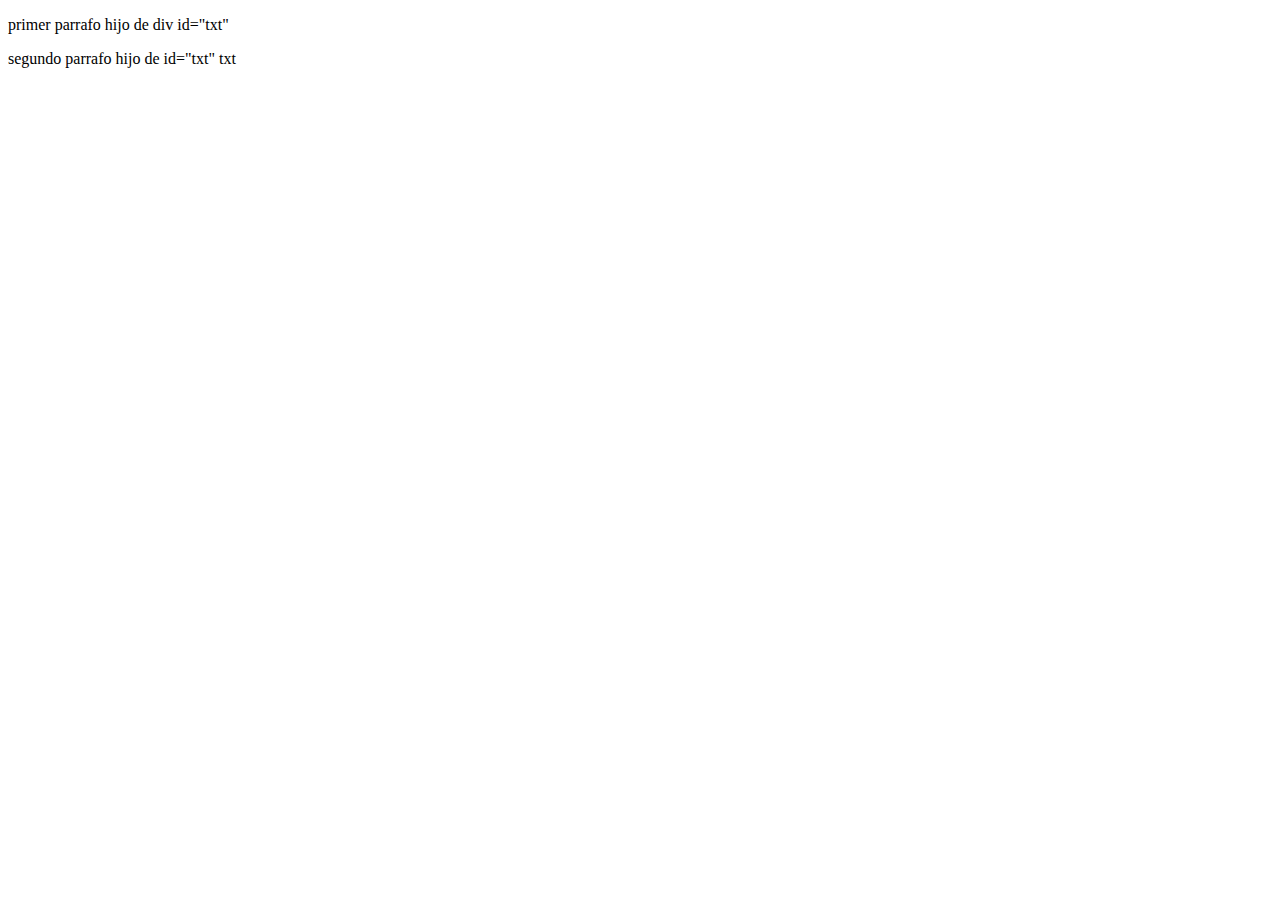
<file: src/borrar.html>
<!doctype html>
<html>

<head>
    <meta charset="utf-8">
    <title>Documento sin título</title>
</head>

<body>
    <div id="txt">
        <p>primer parrafo hijo de div id="txt"</p>
        <p>segundo parrafo hijo de id="txt" txt</p>
    </div>
    <script src="/src/funciones.js"></script>
</body>

</html>
</file>
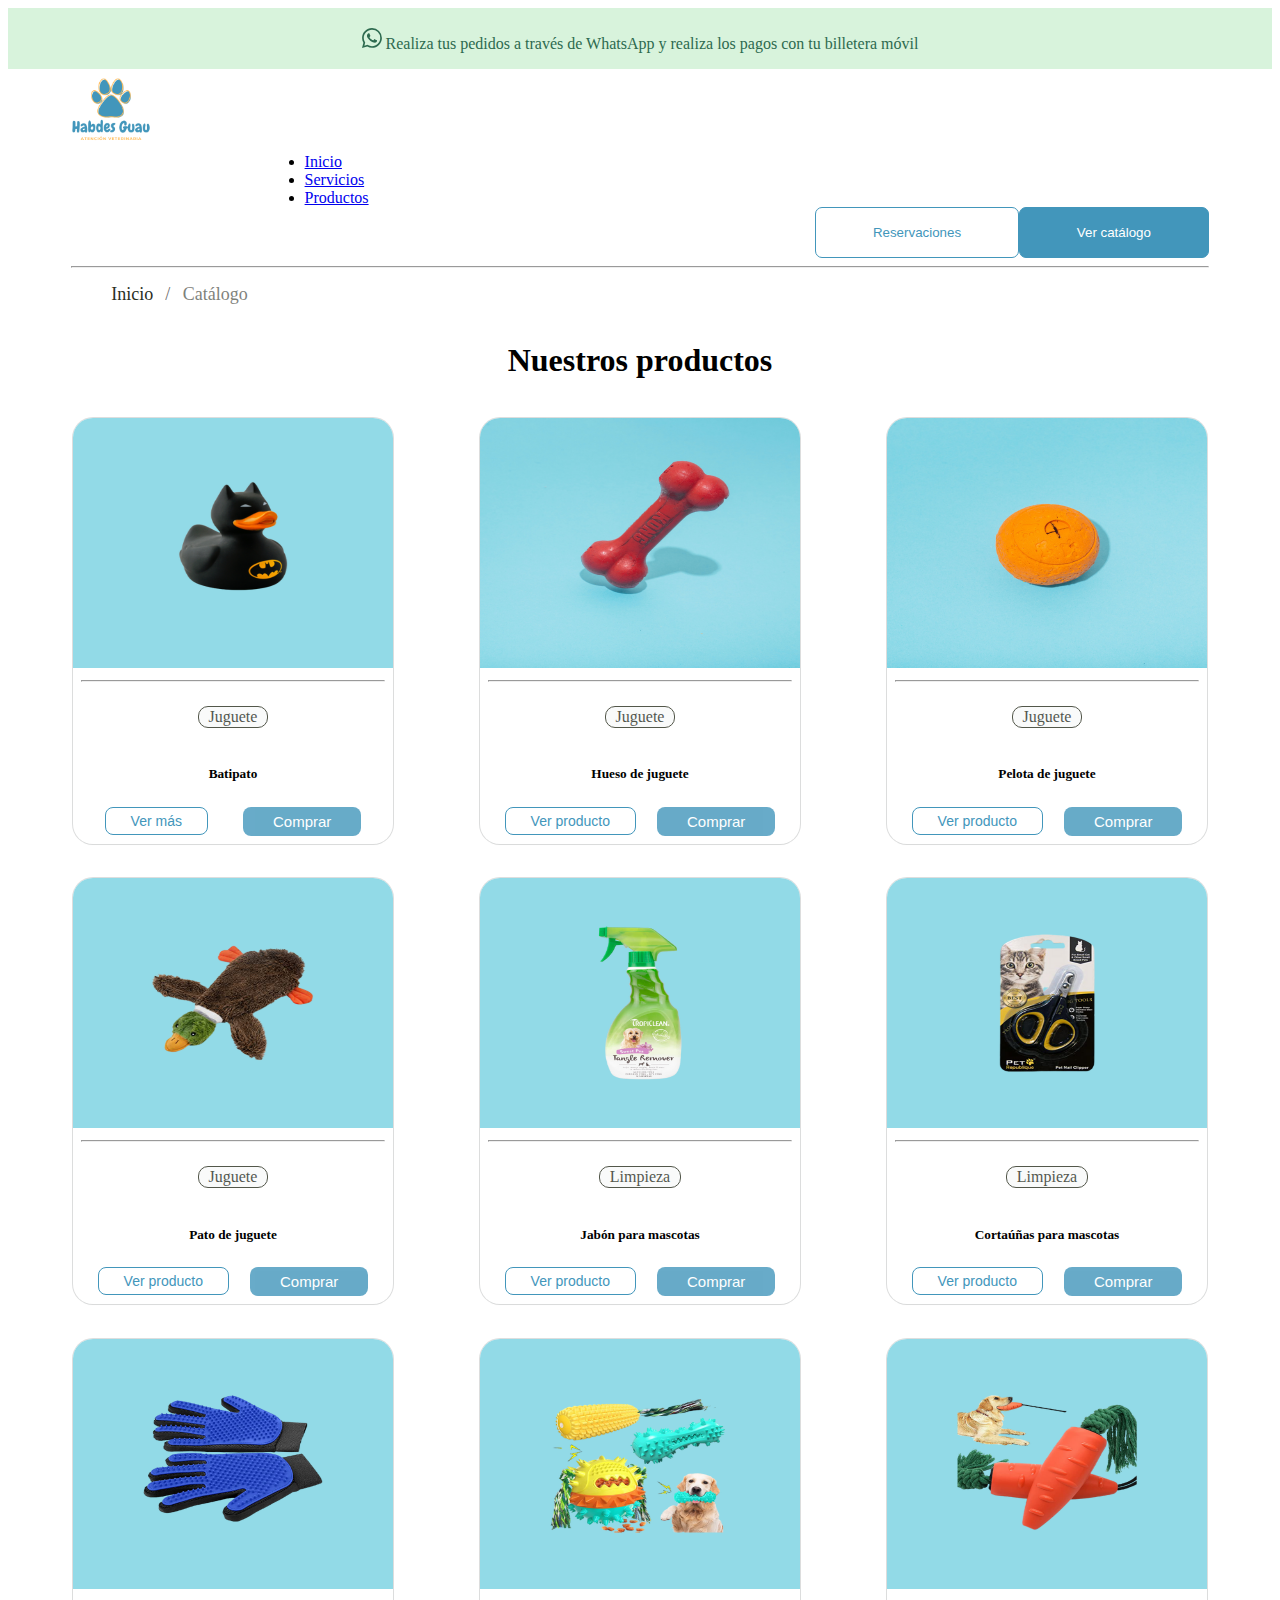
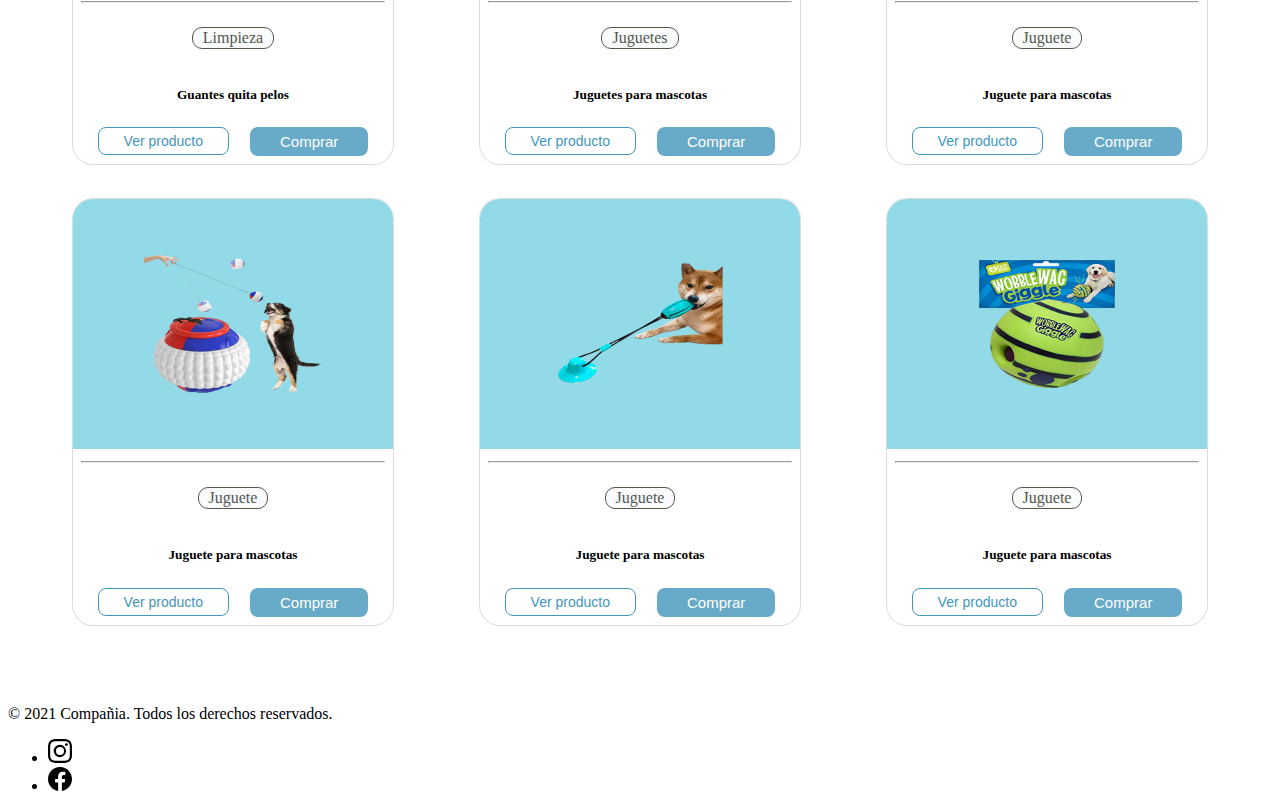
<file: src/catalogo_digital.html>
<!DOCTYPE html>
<html lang="en">

<head>
    <meta charset="UTF-8">
    <meta http-equiv="X-UA-Compatible" content="IE=edge">
    <meta name="viewport" content="width=device-width, initial-scale=1.0">
    <title>Veterinaria - Mark 02</title>
    <link rel="icon" type="image/png" href="/img/habdes_digital_favicon_mark_02.png" sizes="196x196" />
    <link href="/src/style.css" rel="stylesheet">
    <link href="https://cdn.jsdelivr.net/npm/bootstrap@5.1.0/dist/css/bootstrap.min.css" rel="stylesheet"
        integrity="sha384-KyZXEAg3QhqLMpG8r+8fhAXLRk2vvoC2f3B09zVXn8CA5QIVfZOJ3BCsw2P0p/We" crossorigin="anonymous">
</head>

<body>
    <section class="topbar_section">
        <div class="sticky-top topbar_container">
            <div>
                <svg xmlns="http://www.w3.org/2000/svg" width="20" height="20" fill="#2d6a4f" class="bi bi-whatsapp" viewBox="0 0 16 16">
                    <path d="M13.601 2.326A7.854 7.854 0 0 0 7.994 0C3.627 0 .068 3.558.064 7.926c0 1.399.366 2.76 1.057 3.965L0 16l4.204-1.102a7.933 7.933 0 0 0 3.79.965h.004c4.368 0 7.926-3.558 7.93-7.93A7.898 7.898 0 0 0 13.6 2.326zM7.994 14.521a6.573 6.573 0 0 1-3.356-.92l-.24-.144-2.494.654.666-2.433-.156-.251a6.56 6.56 0 0 1-1.007-3.505c0-3.626 2.957-6.584 6.591-6.584a6.56 6.56 0 0 1 4.66 1.931 6.557 6.557 0 0 1 1.928 4.66c-.004 3.639-2.961 6.592-6.592 6.592zm3.615-4.934c-.197-.099-1.17-.578-1.353-.646-.182-.065-.315-.099-.445.099-.133.197-.513.646-.627.775-.114.133-.232.148-.43.05-.197-.1-.836-.308-1.592-.985-.59-.525-.985-1.175-1.103-1.372-.114-.198-.011-.304.088-.403.087-.088.197-.232.296-.346.1-.114.133-.198.198-.33.065-.134.034-.248-.015-.347-.05-.099-.445-1.076-.612-1.47-.16-.389-.323-.335-.445-.34-.114-.007-.247-.007-.38-.007a.729.729 0 0 0-.529.247c-.182.198-.691.677-.691 1.654 0 .977.71 1.916.81 2.049.098.133 1.394 2.132 3.383 2.992.47.205.84.326 1.129.418.475.152.904.129 1.246.08.38-.058 1.171-.48 1.338-.943.164-.464.164-.86.114-.943-.049-.084-.182-.133-.38-.232z"/>
                  </svg>
            </div>
            &nbsp;
            <div>
                <p>
                    Realiza tus pedidos a través de WhatsApp y realiza los pagos con tu billetera móvil</p>
            </div>
        </div>   
    </section>
    <section>
        <div class="container_navbar">
            <header
                class="d-flex flex-wrap align-items-center justify-content-center justify-content-md-between  mb-4-bottom">
                <a href="/"
                    class="mk_01_logo_principal d-flex align-items-center col-md-2 mb-2 mb-md-0 text-dark text-decoration-none">
                    <img src="/img/habdes_digital_logo_mark_04.png">
                </a>

                <ul class="nav col-12 col-md-auto mb-2 justify-content-center mb-md-0 nav_section">
                    <li><a href="/index.html" class="nav-link px-2 link-secondary">Inicio</a></li>
                    <li><a href="/#destacados" class="nav-link px-2 link-dark">Servicios</a></li>
                    <li><a href="/#productos" class="nav-link px-2 link-dark">Productos</a></li>
                </ul>

                <div class="col-md-4 text-end btn_contacto_section">
                    <button type="button" class="btn_principal_alterno me-2"><a
                        href="/src/reserva_digital.html">Reservaciones</a></button>
                <button type="button" class="btn_principal"><a href="/src/catalogo_digital.html">Ver
                        catálogo</a></button>
                </div>
            </header>
            <hr>
        </div>
    </section>
    <section class="breadcrumb_container">
        <div class="breadcrumb_section ">
            <ul class="breadcrumb">
                <li><a href="#">Inicio</a></li>
                <li class="breadcrumb_active">Catálogo</li>
            </ul>
        </div>
    </section>
    <section>
        <div class="productos_section">
            <div class="productos_section_titulo">
                <h1>Nuestros productos</h1>
            </div>
            <div class="productos_section_cards_container">
                <div class="productos_section_card">
                    <div class="productos_section_card_head">
                        <img class="productos_section_card_head_img"
                            src="/img/habdes_digital_nuestros_productos_01.png">
                    </div>
                    <div class="productos_section_card_content">
                        <hr>
                        <div class="productos_section_card_content_categoria">
                            <p>Juguete</p>
                        </div>
                        <div class="productos_section_card_content_description">
                            <h5>Batipato</h5>
                        </div>
                        <div class="productos_section_card_content_buttons">
                            <div class="productos_section_card_content_buttons_details">
                                <button class="btn_secundario_verProducto_alterno"><a
                                        href="/src/catalogo_digital/producto_detalle.html"
                                        target="_blank" rel="noopener">Ver más</a></button>
                            </div>
                            <div class="productos_section_card_content_buttons_buy">
                                <button class="btn_secundario_verProducto"><a href="/" target="_blank"
                                        rel="noopener">Comprar</a></button>
                            </div>
                        </div>
                    </div>
                </div>
                <div class="productos_section_card">
                    <div class="productos_section_card_head">
                        <img class="productos_section_card_head_img"
                            src="/img/habdes_digital_nuestros_productos_02.png">
                    </div>
                    <div class="productos_section_card_content">
                        <hr>
                        <div class="productos_section_card_content_categoria">
                            <p>Juguete</p>
                        </div>
                        <div class="productos_section_card_content_description">
                            <h5>Hueso de juguete</h5>
                        </div>
                        <div class="productos_section_card_content_buttons">
                            <div class="productos_section_card_content_buttons_details">
                                <button class="btn_secundario_verProducto_alterno"><a
                                        href="/src/catalogo_digital/producto_detalle.html"
                                        target="_blank" rel="noopener">Ver producto</a></button>
                            </div>
                            <div class="productos_section_card_content_buttons_buy">
                                <button class="btn_secundario_verProducto"><a href="/" target="_blank"
                                        rel="noopener">Comprar</a></button>
                            </div>
                        </div>
                    </div>
                </div>
                <div class="productos_section_card">
                    <div class="productos_section_card_head">
                        <img class="productos_section_card_head_img"
                            src="/img/habdes_digital_nuestros_productos_03.png">
                    </div>
                    <div class="productos_section_card_content">
                        <hr>
                        <div class="productos_section_card_content_categoria">
                            <p>Juguete</p>
                        </div>
                        <div class="productos_section_card_content_description">
                            <h5>Pelota de juguete</h5>
                        </div>
                        <div class="productos_section_card_content_buttons">
                            <div class="productos_section_card_content_buttons_details">
                                <button class="btn_secundario_verProducto_alterno"><a
                                        href="/src/catalogo_digital/producto_detalle.html"
                                        target="_blank" rel="noopener">Ver producto</a></button>
                            </div>
                            <div class="productos_section_card_content_buttons_buy">
                                <button class="btn_secundario_verProducto"><a href="/" target="_blank"
                                        rel="noopener">Comprar</a></button>
                            </div>
                        </div>
                    </div>
                </div>
                <div class="productos_section_card">
                    <div class="productos_section_card_head">
                        <img class="productos_section_card_head_img"
                            src="/img/habdes_digital_nuestros_productos_04.png">
                    </div>
                    <div class="productos_section_card_content">
                        <hr>
                        <div class="productos_section_card_content_categoria">
                            <p>Juguete</p>
                        </div>
                        <div class="productos_section_card_content_description">
                            <h5>Pato de juguete</h5>
                        </div>
                        <div class="productos_section_card_content_buttons">
                            <div class="productos_section_card_content_buttons_details">
                                <button class="btn_secundario_verProducto_alterno"><a
                                        href="/src/catalogo_digital/producto_detalle.html"
                                        target="_blank" rel="noopener">Ver producto</a></button>
                            </div>
                            <div class="productos_section_card_content_buttons_buy">
                                <button class="btn_secundario_verProducto"><a href="/" target="_blank"
                                        rel="noopener">Comprar</a></button>
                            </div>
                        </div>
                    </div>
                </div>
                <div class="productos_section_card">
                    <div class="productos_section_card_head">
                        <img class="productos_section_card_head_img"
                            src="/img/habdes_digital_nuestros_productos_05.png">
                    </div>
                    <div class="productos_section_card_content">
                        <hr>
                        <div class="productos_section_card_content_categoria">
                            <p>Limpieza</p>
                        </div>
                        <div class="productos_section_card_content_description">
                            <h5>Jabón para mascotas</h5>
                        </div>
                        <div class="productos_section_card_content_buttons">
                            <div class="productos_section_card_content_buttons_details">
                                <button class="btn_secundario_verProducto_alterno"><a
                                        href="/src/catalogo_digital/producto_detalle.html"
                                        target="_blank" rel="noopener">Ver producto</a></button>
                            </div>
                            <div class="productos_section_card_content_buttons_buy">
                                <button class="btn_secundario_verProducto"><a href="/" target="_blank"
                                        rel="noopener">Comprar</a></button>
                            </div>
                        </div>
                    </div>
                </div>
                <div class="productos_section_card">
                    <div class="productos_section_card_head">
                        <img class="productos_section_card_head_img"
                            src="/img/habdes_digital_nuestros_productos_06.png">
                    </div>
                    <div class="productos_section_card_content">
                        <hr>
                        <div class="productos_section_card_content_categoria">
                            <p>Limpieza</p>
                        </div>
                        <div class="productos_section_card_content_description">
                            <h5>Cortaúñas para mascotas</h5>
                        </div>
                        <div class="productos_section_card_content_buttons">
                            <div class="productos_section_card_content_buttons_details">
                                <button class="btn_secundario_verProducto_alterno"><a
                                        href="/src/catalogo_digital/producto_detalle_02.html"
                                        target="_blank" rel="noopener">Ver producto</a></button>
                            </div>
                            <div class="productos_section_card_content_buttons_buy">
                                <button class="btn_secundario_verProducto"><a href="/" target="_blank"
                                        rel="noopener">Comprar</a></button>
                            </div>
                        </div>
                    </div>
                </div>
                <div class="productos_section_card">
                    <div class="productos_section_card_head">
                        <img class="productos_section_card_head_img"
                            src="/img/habdes_digital_nuestros_productos_07.png">
                    </div>
                    <div class="productos_section_card_content">
                        <hr>
                        <div class="productos_section_card_content_categoria">
                            <p>Limpieza</p>
                        </div>
                        <div class="productos_section_card_content_description">
                            <h5>Guantes quita pelos</h5>
                        </div>
                        <div class="productos_section_card_content_buttons">
                            <div class="productos_section_card_content_buttons_details">
                                <button class="btn_secundario_verProducto_alterno"><a
                                        href="/src/catalogo_digital/producto_detalle.html"
                                        target="_blank" rel="noopener">Ver producto</a></button>
                            </div>
                            <div class="productos_section_card_content_buttons_buy">
                                <button class="btn_secundario_verProducto"><a href="/" target="_blank"
                                        rel="noopener">Comprar</a></button>
                            </div>
                        </div>
                    </div>
                </div>
                <div class="productos_section_card">
                    <div class="productos_section_card_head">
                        <img class="productos_section_card_head_img"
                            src="/img/habdes_digital_nuestros_productos_08.png">
                    </div>
                    <div class="productos_section_card_content">
                        <hr>
                        <div class="productos_section_card_content_categoria">
                            <p>Juguetes</p>
                        </div>
                        <div class="productos_section_card_content_description">
                            <h5>Juguetes para mascotas</h5>
                        </div>
                        <div class="productos_section_card_content_buttons">
                            <div class="productos_section_card_content_buttons_details">
                                <button class="btn_secundario_verProducto_alterno"><a
                                        href="/src/catalogo_digital/producto_detalle.html"
                                        target="_blank" rel="noopener">Ver producto</a></button>
                            </div>
                            <div class="productos_section_card_content_buttons_buy">
                                <button class="btn_secundario_verProducto"><a href="/" target="_blank"
                                        rel="noopener">Comprar</a></button>
                            </div>
                        </div>
                    </div>
                </div>
                <div class="productos_section_card">
                    <div class="productos_section_card_head">
                        <img class="productos_section_card_head_img"
                            src="/img/habdes_digital_nuestros_productos_09.png">
                    </div>
                    <div class="productos_section_card_content">
                        <hr>
                        <div class="productos_section_card_content_categoria">
                            <p>Juguete</p>
                        </div>
                        <div class="productos_section_card_content_description">
                            <h5>Juguete para mascotas</h5>
                        </div>
                        <div class="productos_section_card_content_buttons">
                            <div class="productos_section_card_content_buttons_details">
                                <button class="btn_secundario_verProducto_alterno"><a
                                        href="/src/catalogo_digital/producto_detalle.html"
                                        target="_blank" rel="noopener">Ver producto</a></button>
                            </div>
                            <div class="productos_section_card_content_buttons_buy">
                                <button class="btn_secundario_verProducto"><a href="/" target="_blank"
                                        rel="noopener">Comprar</a></button>
                            </div>
                        </div>
                    </div>
                </div>
                <div class="productos_section_card">
                    <div class="productos_section_card_head">
                        <img class="productos_section_card_head_img"
                            src="/img/habdes_digital_nuestros_productos_10.png">
                    </div>
                    <div class="productos_section_card_content">
                        <hr>
                        <div class="productos_section_card_content_categoria">
                            <p>Juguete</p>
                        </div>
                        <div class="productos_section_card_content_description">
                            <h5>Juguete para mascotas</h5>
                        </div>
                        <div class="productos_section_card_content_buttons">
                            <div class="productos_section_card_content_buttons_details">
                                <button class="btn_secundario_verProducto_alterno"><a
                                        href="/src/catalogo_digital/producto_detalle.html"
                                        target="_blank" rel="noopener">Ver producto</a></button>
                            </div>
                            <div class="productos_section_card_content_buttons_buy">
                                <button class="btn_secundario_verProducto"><a href="/" target="_blank"
                                        rel="noopener">Comprar</a></button>
                            </div>
                        </div>
                    </div>
                </div>
                <div class="productos_section_card">
                    <div class="productos_section_card_head">
                        <img class="productos_section_card_head_img"
                            src="/img/habdes_digital_nuestros_productos_11.png">
                    </div>
                    <div class="productos_section_card_content">
                        <hr>
                        <div class="productos_section_card_content_categoria">
                            <p>Juguete</p>
                        </div>
                        <div class="productos_section_card_content_description">
                            <h5>Juguete para mascotas</h5>
                        </div>
                        <div class="productos_section_card_content_buttons">
                            <div class="productos_section_card_content_buttons_details">
                                <button class="btn_secundario_verProducto_alterno"><a
                                        href="/src/catalogo_digital/producto_detalle.html"
                                        target="_blank" rel="noopener">Ver producto</a></button>
                            </div>
                            <div class="productos_section_card_content_buttons_buy">
                                <button class="btn_secundario_verProducto"><a href="/" target="_blank"
                                        rel="noopener">Comprar</a></button>
                            </div>
                        </div>
                    </div>
                </div>
                <div class="productos_section_card">
                    <div class="productos_section_card_head">
                        <img class="productos_section_card_head_img"
                            src="/img/habdes_digital_nuestros_productos_12.png">
                    </div>
                    <div class="productos_section_card_content">
                        <hr>
                        <div class="productos_section_card_content_categoria">
                            <p>Juguete</p>
                        </div>
                        <div class="productos_section_card_content_description">
                            <h5>Juguete para mascotas</h5>
                        </div>
                        <div class="productos_section_card_content_buttons">
                            <div class="productos_section_card_content_buttons_details">
                                <button class="btn_secundario_verProducto_alterno"><a
                                        href="/src/catalogo_digital/producto_detalle.html"
                                        target="_blank" rel="noopener">Ver producto</a></button>
                            </div>
                            <div class="productos_section_card_content_buttons_buy">
                                <button class="btn_secundario_verProducto"><a href="/" target="_blank"
                                        rel="noopener">Comprar</a></button>
                            </div>
                        </div>
                    </div>
                </div>
            </div>

        </div>

    </section>
    <section class="bg-light footer_section">
        <svg xmlns="http://www.w3.org/2000/svg" style="display: none;">
            <symbol id="facebook" viewBox="0 0 16 16">
                <path
                    d="M16 8.049c0-4.446-3.582-8.05-8-8.05C3.58 0-.002 3.603-.002 8.05c0 4.017 2.926 7.347 6.75 7.951v-5.625h-2.03V8.05H6.75V6.275c0-2.017 1.195-3.131 3.022-3.131.876 0 1.791.157 1.791.157v1.98h-1.009c-.993 0-1.303.621-1.303 1.258v1.51h2.218l-.354 2.326H9.25V16c3.824-.604 6.75-3.934 6.75-7.951z" />
            </symbol>
            <symbol id="instagram" viewBox="0 0 16 16">
                <path
                    d="M8 0C5.829 0 5.556.01 4.703.048 3.85.088 3.269.222 2.76.42a3.917 3.917 0 0 0-1.417.923A3.927 3.927 0 0 0 .42 2.76C.222 3.268.087 3.85.048 4.7.01 5.555 0 5.827 0 8.001c0 2.172.01 2.444.048 3.297.04.852.174 1.433.372 1.942.205.526.478.972.923 1.417.444.445.89.719 1.416.923.51.198 1.09.333 1.942.372C5.555 15.99 5.827 16 8 16s2.444-.01 3.298-.048c.851-.04 1.434-.174 1.943-.372a3.916 3.916 0 0 0 1.416-.923c.445-.445.718-.891.923-1.417.197-.509.332-1.09.372-1.942C15.99 10.445 16 10.173 16 8s-.01-2.445-.048-3.299c-.04-.851-.175-1.433-.372-1.941a3.926 3.926 0 0 0-.923-1.417A3.911 3.911 0 0 0 13.24.42c-.51-.198-1.092-.333-1.943-.372C10.443.01 10.172 0 7.998 0h.003zm-.717 1.442h.718c2.136 0 2.389.007 3.232.046.78.035 1.204.166 1.486.275.373.145.64.319.92.599.28.28.453.546.598.92.11.281.24.705.275 1.485.039.843.047 1.096.047 3.231s-.008 2.389-.047 3.232c-.035.78-.166 1.203-.275 1.485a2.47 2.47 0 0 1-.599.919c-.28.28-.546.453-.92.598-.28.11-.704.24-1.485.276-.843.038-1.096.047-3.232.047s-2.39-.009-3.233-.047c-.78-.036-1.203-.166-1.485-.276a2.478 2.478 0 0 1-.92-.598 2.48 2.48 0 0 1-.6-.92c-.109-.281-.24-.705-.275-1.485-.038-.843-.046-1.096-.046-3.233 0-2.136.008-2.388.046-3.231.036-.78.166-1.204.276-1.486.145-.373.319-.64.599-.92.28-.28.546-.453.92-.598.282-.11.705-.24 1.485-.276.738-.034 1.024-.044 2.515-.045v.002zm4.988 1.328a.96.96 0 1 0 0 1.92.96.96 0 0 0 0-1.92zm-4.27 1.122a4.109 4.109 0 1 0 0 8.217 4.109 4.109 0 0 0 0-8.217zm0 1.441a2.667 2.667 0 1 1 0 5.334 2.667 2.667 0 0 1 0-5.334z" />
            </symbol>
            <symbol id="twitter" viewBox="0 0 16 16">
                <path
                    d="M5.026 15c6.038 0 9.341-5.003 9.341-9.334 0-.14 0-.282-.006-.422A6.685 6.685 0 0 0 16 3.542a6.658 6.658 0 0 1-1.889.518 3.301 3.301 0 0 0 1.447-1.817 6.533 6.533 0 0 1-2.087.793A3.286 3.286 0 0 0 7.875 6.03a9.325 9.325 0 0 1-6.767-3.429 3.289 3.289 0 0 0 1.018 4.382A3.323 3.323 0 0 1 .64 6.575v.045a3.288 3.288 0 0 0 2.632 3.218 3.203 3.203 0 0 1-.865.115 3.23 3.23 0 0 1-.614-.057 3.283 3.283 0 0 0 3.067 2.277A6.588 6.588 0 0 1 .78 13.58a6.32 6.32 0 0 1-.78-.045A9.344 9.344 0 0 0 5.026 15z" />
            </symbol>
        </svg>

        <div class="container">
            <footer class="py-3">
                <div class="d-flex justify-content-between py-4 my-4 border-top">
                    <p>&copy; 2021 Compañia. Todos los derechos reservados.</p>
                    <ul class="list-unstyled d-flex">
                        <li class="ms-3"><a class="link-dark" href="#"><svg class="bi" width="24" height="24">
                                    <use xlink:href="#instagram" />
                                </svg></a></li>
                        <li class="ms-3"><a class="link-dark" href="#"><svg class="bi" width="24" height="24">
                                    <use xlink:href="#facebook" />
                                </svg></a></li>
                    </ul>
                </div>
            </footer>
        </div>

    </section>
</body>

</html>
</file>
<file: src/style.css>
:root {
    --color-principal: #057AF0;
    --color-alterno: #FFFFFF;
    --color-secundario01: #0365F4;
    --color-secundario02: #4B9CF9;
    --color-secundario03: #CBE5F6;
    --color-secundario04: #EEF6FC;
    --color-secundario05: #F7FBFF;
    --color-secundario06: #292E1E;
    --color-success: #3CA80B;
    --color-warning: #FFE81C;
    --color-danger: #E23146;
    --color-propuesta01: #4296BB;
    --color-propuesta02: #9AC25F;
    --color-propuesta03: #A7C089;
    --color-propuesta04: #C2DABA;
}

/*-------------------------COMPONENTES-------------------------*/

.container_navbar {
    margin: 0 auto;
    max-width: 1400px;
}

.nav_section {
    margin: 0 0 0 17%;
}

.btn_principal {
    background: var(--color-propuesta01);
    color: var(--color-alterno);
    border-radius: 7px;
    padding: 1.5% 5%;
    border: 1px solid var(--color-propuesta01);
}

.btn_principal>a {
    text-decoration: none;
    color: var(--color-alterno);
}

.btn_principal>a:hover {
    color: var(--color-alterno);
}

.btn_principal_alterno {
    background: var(--color-alterno);
    border: 1px solid var(--color-propuesta01);
    color: var(--color-propuesta01);
    border-radius: 7px;
    padding: 1.5% 5%;
    list-style: none;
}

.btn_principal_alterno>a {
    text-decoration: none;
    color: var(--color-propuesta01);
}

.btn_principal_alterno>a:hover {
    color: var(--color-propuesta01);
}

.btn_secundario_verProducto_alterno {
    max-height: 36px;
    max-width: 146px;
    width: 100%;
    background: transparent;
    border-radius: 8px;
    color: var(--color-propuesta01);
    border: 1px solid var(--color-propuesta01);
    padding: 5px 25px;
}

.btn_secundario_verProducto_alterno>a {
    text-decoration: none;
    color: var(--color-propuesta01);
    font-size: 14px;
}

.btn_secundario_verProducto_alterno>a:hover {
    color: var(--color-propuesta01);
}

.btn_secundario_verProducto {
    max-height: 36px;
    max-width: 120px;
    background: var(--color-propuesta01);
    border-radius: 8px;
    border: none;
    padding: 6px 30px;
    opacity: 80%;
}

.btn_secundario_verProducto>a {
    text-decoration: none;
    color: var(--color-alterno);
    font-size: 15px;
}

.btn_secundario_verProducto>a:hover {
    color: var(--color-alterno);
}

.product_container_content_widget_delivery {
    border: 0.1px solid rgba(27, 31, 35, 0.15);
    background: var(--color-alterno);
    border-radius: 5px;
    padding: 15px;
    display: flex;
    align-content: center;
}

.product_container_content_widget_delivery>p {
    margin: 5% 0 5% 20px;
}

.product_container_content_widget_delivery>p {
    font-size: 16px;
}

.btn_principal_lg {
    width: 100%;
    background: var(--color-propuesta01);
    color: var(--color-alterno);
    border: none;
    border-radius: 5px;
    padding: 10px 0;
    margin: 5% 0;
}

/*-------------------------TOPBAR_SECTION-------------------------*/

.topbar_section {
    background: #d8f3dc;
}

.topbar_container {
    margin: 0 15%;
    display: flex;
    justify-content: center;
}

.topbar_container>div {
    display: flex;
    align-items: center;
}

.topbar_container>div>p {
    color: #2d6a4f;
    padding: 2% 0 0 0;
}

/*-------------------------BREADCUMB_SECTION-------------------------*/

.breadcrumb_section {
    max-width: 1400px;
    margin: 0 auto;
}

/* Style the list */

.breadcrumb {
    list-style: none;
}

/* Display list items side by side */

ul.breadcrumb li {
    display: inline;
    font-size: 18px;
}

/* Add a slash symbol (/) before/behind each list item */

ul.breadcrumb li+li:before {
    padding: 8px;
    color: black;
    content: "/\00a0";
}

.breadcrumb_active {
    color: var(--color-secundario06);
    text-decoration: none;
    opacity: 60%;
}

/* Add a color to all links inside the list */

ul.breadcrumb li a {
    color: var(--color-secundario06);
    text-decoration: none;
    opacity: 100%;
}

/* Add a color on mouse-over */

ul.breadcrumb li a:hover {
    color: #01447e;
    text-decoration: none;
}

/*-------------------------BANNER_SECTION-------------------------*/

.mk_01_logo_principal>img {
    max-width: 80px;
}

.banner_section {
    margin: 5% auto;
    max-width: 1400px;
    display: flex;
    justify-content: center;
    align-items: center;
    flex-direction: row;
    overflow: hidden;
}

.banner_section_contenido {
    padding: 0% 5%;
    width: 50%;
}

.btn_contacto_section {
    overflow: auto;
}

.banner_section_contenido_img>img {
    max-width: 500px;
    min-height: 350px;
    border-radius:10px ;
    width: 100%;
    height: 100%;
}

/*-------------------------SUB_BANNER_SECTION-------------------------*/

/*-------------------------ARTICULOS_DESTACADOS__SECTION-------------------------*/

.articulos_destacados_section {
    margin: 10% auto;
    overflow: hidden;
    max-width: 1400px;
}

.articulos_destacados_section_texto {
    text-align: center;
}

.articulos_destacados_section_img {
    display: flex;
    flex-direction: row;
    justify-content: center;
}

.articulos_destacados_section_img>div {
    display: flex;
    flex-direction: row;
    justify-content: center;
}

.articulos_destacados_section_img>div>img {
    max-width: 400px;
    max-height: 400px;
    width: 100%;
    padding: 3% 5%;
    transition: 0.5s;
    position: relative;
}

.articulos_destacados_section_img_elemento_button {
    display: none;
}
.articulos_destacados_section_img_elemento_button > button{
    width: max-content;
    padding: 5% 10%;
}

/* .articulos_destacados_section_img>div>img:hover {
    filter:brightness(0.4);
    transition: 0.5s all;
} */

.articulos_destacados_section_img_elemento:hover>.articulos_destacados_section_img_elemento_button{
    display: grid;
    justify-content: center;
    align-items: center;
    position: absolute;
    margin: 9.5% 0 0 0;
}


/*-------------------------DECORAR_HOGAR_SECTION-------------------------*/

.decorar_hogar_section {
    margin: 5% auto;
    max-width: 1400px;
    display: flex;
    justify-content: center;
    align-items: center;
    flex-direction: row;
    overflow: hidden;
}

.decorar_hogar_section_texto {
    padding: 0% 5%;
    width: 50%;
}
.decorar_hogar_section_img > img{
    max-width: 500px;
    min-height: 350px;
    border-radius:10px ;
    width: 100%;
    height: 100%;
}

/*-------------------------NUESTROS_PRODUCTOS_SECTION-------------------------*/

.nuestra_productos_section {
    margin: 10% auto;
    max-width: 1400px;
    overflow: auto;
}

.nuestra_productos_section_texto {
    text-align: center;
}

.nuestra_productos_section_productos {
    display: flex;
    flex-direction: column;
}

.nuestra_productos_section_producto {
    display: grid;
    grid-template-columns: 25% 25% 25% 25%;
    justify-content: center;
}

.nuestra_productos_section_producto>div {
    margin: 2% 1%;
}

.nuestra_productos_section_producto_card {
    max-width:400px;
    max-height: 500px;
    overflow: auto;
}

.nuestra_productos_section_producto_img  > img{
    width: 100%;
    height: 100%;
    max-height: 350px;
    border-radius: 15px;
}

.nuestra_productos_section_producto_descripcion {
    padding: 7% 5% 0;
}

.nuestra_productos_section_producto_descripcion_precio_rating {
    display: flex;
    justify-content: space-between;
}

.nuestra_productos_section_productos_boton_catalogo {
    display: flex;
    justify-content: center;
    margin: 3% 0;
}

/*-------------------------COMENTARIO_SECTION-------------------------*/

.comentarios_section {
    margin: 5% 15%;
    max-width: 1400px;
    display: flex;
    align-items: center;
}

.comentarios_section_comentario {
    padding: 0% 5%;
}

.comentarios_section_tarjeta {
    box-shadow: rgba(0, 0, 0, 0.1) 0px 4px 6px -1px, rgba(0, 0, 0, 0.06) 0px 2px 4px -1px;
    border-radius: 10px;
    padding: 2.5% 5%;
    max-width: 500px;
}

.comentarios_section_tarjeta_usuario {
    display: flex;
    justify-content: flex-end;
    padding: 5% 0;
}

.comentarios_section_tarjeta_usuario>div {
    padding: 0 0% 0 10%;
}

/*-------------------------NEWSLETTER_SECTION-------------------------*/

.newsletter_section {
    margin: 5% 15% 0;
    max-width: 1400px;
    display: flex;
    justify-content: center;
    position: relative;
    bottom: -50px;
}

.newsletter_section_tarjeta {
    background: var(--color-secundario06);
    color: var(--color-secundario05);
    display: flex;
    justify-content: space-around;
    align-items: center;
    max-width: 1200px;
    max-height: 300px;
    width: 800px;
    height: 250px;
    border-radius: 10px;
    padding: 0 5%;
}

.newsletter_section_tarjeta_titulo {
    width: 60%;
}

.newsletter_section_tarjeta_input {
    width: 40%;
}

/*--------------------------------------------------------------PRODUCTROS_PAGE--------------------------------------------------------------*/

.productos_section {
    margin: 1% 15%;
    max-width: 1400px;
    margin: 0 auto;
    overflow: hidden;
    min-height: calc(100vh - 137px);
}

.productos_section_titulo {
    text-align: center;
}

.productos_section_cards_container {
    display: grid;
    grid-template-columns: 25% 25% 25% 25%;
    place-items: center;
    align-content: space-evenly;
}

.productos_section_card {
    border-radius: 20px;
    box-shadow: rgba(0, 0, 0, 0.02) 0px 1px 3px 0px, rgba(27, 31, 35, 0.15) 0px 0px 0px 1px;
    overflow: auto;
    max-width: 320px;
    width: 100%;
    margin: 5% 0;
}

.productos_section_card:hover {
    transition: all 0.2s ease-in 0s;
    box-shadow: rgba(0, 0, 0, 0.16) 0px 8px 10px 0px, rgba(0, 0, 0, 0.06) 0px 0px 0px 1px;
}

.productos_section_card_head_img {
    width: 100%;
    max-height: 250px;
}

.productos_section_card_content {
    text-align: center;
    margin: 2.5%;
}

.productos_section_card_content_categoria {
    display: flex;
    justify-content: center;
}

.productos_section_card_content_categoria>p {
    color: var(--color-secundario06);
    opacity: 80%;
    border: 1px solid var(--color-secundario06);
    border-radius: 10px;
    background: #f8f9fa;
    padding: 1px 10px;
    width: fit-content;
}

.productos_section_card_content_description {
    margin: 0 0 8% 0;
}

.productos_section_card_content_buttons {
    display: flex;
    justify-content: space-around;
    margin: 1% 5%;
    overflow: hidden;
}

.productos_section_card_content_buttons>div>a {
    color: var(--color-secundario06);
}

.footer_section {
    margin: 5% 0 0;
}

/*--------------------------------------------------------------PRODUCTOS_DETALLES--------------------------------------------------------------*/

.product_container {
    margin: 2% auto;
    display: flex;
    max-width: 1400px;
}

.product_container_img {
    width: 60%;
}

.product_container_content {
    width: 40%;
    padding: 6% 2.5% 0;
    border-radius: 0 15px 15px 0;
    background: #f8f9fa;
}

.product_container_img>img {
    border-radius: 15px 0 0 15px;
    max-width: 1000px;
    max-height: 800px;
    width: 100%;
    height: 800px;
}

.product_container_content_head_tittle {
    display: flex;
    justify-content: space-between;
    align-items: center;
}

.etiqueta_producto_detalle {
    display: flex;
    align-items: center;
    margin: 3% 0 0;
}

.product_container_quantity {
    display: flex;
    justify-content: space-between;
    align-items: center;
    border-radius: 15px;
    max-width: 480px;
    max-height: 65px;
    padding: 8% 5%;
    background: var(--color-alterno);
}

.product_container_quantity>div {
    border-radius: 15px;
}

.product_container_quantity_number>h4 {
    color: var(--color-secundario06);
    opacity: 80%;
    font-size: 14px;
}

.product_container_quantity_number>span {
    color: var(--color-secundario06);
    font-size: 25px;
}

.product_container_quantity_buttons {
    display: flex;
    border: none;
    background: none;
}

.product_container_quantity_buttons>div>button {
    border: none;
    background: none;
}

.product_container_quantity_plus_circle {
    padding: 0;
}

.product_container_quantity_plus_circle:hover {
    transition: 0.3s all;
    fill: var(--color-propuesta01);
}

.product_container_quantity_minus_circle {
    padding: 0;
}

.product_container_quantity_minus_circle:hover {
    transition: 0.3s all;
    fill: var(--color-propuesta01);
}

.product_container_quantity_number {
    text-align: center;
}

.product_container_content_head_description {
    color: var(--color-secundario06);
    opacity: 80%;
}

.product_container_content_precio>h5 {
    font-size: 15px;
    color: var(--color-secundario06);
    opacity: 60%;
}

.product_container_content_precio>p {
    font-size: 21px;
    font-weight: bold;
}

.product_container_content_chat {
    display: flex;
}

.product_container_content_chat>p>a {
    color: var(--color-propuesta01);
    text-decoration: none;
    font-weight: bold;
}

.product_widget>div {
    display: flex;
}

.product_widget_delivery {
    border-radius: 15px 15px 0 0;
}

.product_widget_payment {
    border-radius: 0 0 15px 15px;
}

.product_widget_delivery, .product_widget_shop, .product_widget_payment {
    padding: 1% 2.5%;
    background: var(--color-alterno);
}

.product_widget_texto {
    font-size: 16px;
    font-weight: bold;
    display: flex;
    align-items: center;
}

.product_widget_texto>a {
    text-decoration: none;
    color: var(--color-secundario06);
}

.product_widget_texto>a:hover {
    color: var(--color-propuesta02);
}

.metodos_pago > div{
    margin: 0 auto;
    text-align: center;
}
.metodos_pago > div >img{
    max-width: 200px;
    margin: 2% 0;
}


/*--------------------------------------------------------------RESERVAS_SECTION--------------------------------------------------------------*/
.habdes_digital_reservas_banner_section_contenedor {
    display: grid;
    grid-template-columns: 33% 33% 33%;
    justify-content: center;
    overflow: hidden;
}
.habdes_digital_reservas_banner_section_contenedor_element > img{
    max-width: 750px;
    width: 100%;
    height: 100%;
}

.habdes_digital_reservas_encabezado_section{
    margin: 5% 0 2%;
}
.habdes_digital_reservas_encabezado_section_título{
    text-align: center;
}
.fechaActual{
    max-width: 1400px;
    margin: 0 15%;
}

.habdes_digital_reservas_encabezado_servicios {
    margin: 0 15%;
}

.habdes_digital_reservas_servicios_paso_01_content{
    margin: 3% 0;
    
}
.habdes_digital_reservas_servicios_paso_01_element{
    margin: 0 0 1%;
}

.habdes_digital_reservas_servicios_paso_01_element > label{
    padding: 2%;
    display: flex;
    flex-direction: row;
    justify-content: space-between;
    align-items: center;
}
.habdes_digital_reservas_servicios_paso_01_element_texto{
    text-align: left;
}
.habdes_digital_reservas_servicios_paso_01_element_precio{
    font-size: 30px;
}



/* SECTION DE FECHAS Y HORAS */
.element_date_time{
    display: flex;
    justify-content: space-evenly;
    align-items: center;
}
.habdes_digital_reservas_encabezado_servicios_paso_03 > div{
    margin: 2.5% 0;
}
.element_button {
    text-align: center;
}   

.element_date_time_container_time{
    display: grid;
    grid-template-columns: 20% 20% 20% 20% 20%;
    justify-content: space-evenly;
}

.element_date_time_container_time > label{
    margin: 2%;
    
}

/*-------------------------MEDIA_QUERY_SECTION-------------------------*/

@media(max-width: 2560px) {}

@media(max-width: 1440px) {
    .container_navbar {
        margin: 0 5%;
    }
    .breadcrumb_section {
        margin: 0 5%;
    }
    .banner_section, .articulos_destacados_section, .decorar_hogar_section, .nuestra_productos_section {
        margin: 3.5% 5%;
    }
    .productos_section {
        margin: 1% 4%;
    }
}

@media(max-width: 1400px) {
    .btn_contacto_section {
        display: flex;
        flex-direction: row;
        justify-content: end;
    }
    .productos_section_card_content_buttons {
        margin: 1% 2%;
    }
    .productos_section_cards_container {
        display: grid;
        grid-template-columns: 30% 30% 30%;
        justify-content: space-between;
    }
}

@media(max-width: 1165px) {
    .productos_section_cards_container {
        margin: 0 0.1%;
    }
}

@media(max-width: 1070px) {
    .nav_section {
        margin: 0 0 0 10%;
    }
}

@media(max-width: 1024px) {
    .productos_section_card_content_buttons {
        margin: 1% 0;
    }
    .habdes_digital_reservas_encabezado_servicios_paso_02{
        margin: 10% 0;
    }
    .habdes_digital_reservas_encabezado_servicios_paso_02_container{
        margin: 5% 0;
    }
}

@media(max-width: 1023px) {
    .banner_section, .decorar_hogar_section {
        flex-direction: column;
    }
    .banner_section_contenido, .decorar_hogar_section_texto {
        text-align: center;
    }
    .banner_section_contenido, .decorar_hogar_section_texto {
        padding: 5% 0;
    }
    .banner_section_contenido_img>img {
        max-width: 1600px;
        max-height: 1400px;
        width: 100%;
        height: 100%;
    }
}

@media(max-width: 1058px) {
    .btn_secundario_verProducto_alterno, .btn_secundario_verProducto_alterno {
        padding: 5px 20px;
    }
}

@media (max-width: 979px) {
    .btn_secundario_verProducto_alterno {
        padding: 5px 5px;
    }
}

@media(max-width: 883px) {
    .nav_section {
        margin: 0 0 0 2%;
    }
}

@media(max-width: 768px) {
    .btn_contacto_section {
        width: 100%;
        justify-content: center;
    }
    .banner_section_contenido_img{
        order: 1;
    }
    .banner_section_contenido{
        order: 2;
    }
    .banner_section_contenido, .decorar_hogar_section_texto {
        margin: 5% 0;
        padding: 0% 5%;
        width: 100%;
    }
    .banner_section, .decorar_hogar_section, .nuestra_productos_section_producto, .comentarios_section, .newsletter_section_tarjeta {
        flex-direction: column;
    }
    .productos_section {
        margin: 5%;
    }
    .nuestra_productos_section_producto {
        grid-template-columns: 50% 50%;
    }
    
    .productos_section_card_content_buttons {
        display: flex;
        flex-direction: column;
    }
    .productos_section_card_content_buttons>div {
        margin: 1% 0;
    }
    .btn_secundario_verProducto, .btn_secundario_verProducto_alterno {
        max-width: none;
        width: 100%;
    }
    .productos_section_cards_container {
        grid-template-columns: 45% 45%;
    }
    .product_container {
        margin: 2% auto;
        display: flex;
        flex-direction: column;
        max-width: 1400px;
    }
    .product_container_img {
        width: 100%;
    }
    .product_container_content {
        width: 100%;
        background: #f8f9fa;
    }


    .element_date_time{
        flex-direction: column;
    }
    .element_date_time > div{
        margin: 2.5%;
    }
}

@media (max-width: 540px) {
    .productos_section {
        margin: 1% 0;
        width: 100%;
    }
    .banner_section_contenido_img>img, .decorar_hogar_section_img>img {
        min-width: 100%;
        min-height: 0;
        width: 100%;
        height: 100%;
    }
}

@media(max-width: 425px) {
    .banner_section, .articulos_destacados_section, .decorar_hogar_section, .nuestra_productos_section, .comentarios_section{
        margin: 15% 5%;
    }

    .articulos_destacados_section_img {
        flex-direction: column;
    }
    .product_container_img>img {
        max-height: 500px;
    }
    .productos_section_cards_container {
        margin: 0 1%;
    }
    .productos_section_cards_container {
        grid-template-columns: 100%;
    }
    .nuestra_productos_section_producto {
        grid-template-columns: 100%;
    }
    .habdes_digital_reservas_encabezado_servicios_paso_01{
        margin: 15% 0;
    }
    .habdes_digital_reservas_servicios_paso_01_content{
        margin: 10% 0;
    }
    .habdes_digital_reservas_servicios_paso_01_element > label{
        flex-direction: column;
    }
    .habdes_digital_reservas_servicios_paso_01_element > label > div{
        text-align: center;
    }

    .habdes_digital_reservas_encabezado_servicios_paso_02_container{
        margin: 10% 0;
    }

    .element_date_time_container_time{
        grid-template-columns: 25% 25% 25% 25%;
    }
    .habdes_digital_reservas_encabezado_servicios_paso_03_container {
        margin: 50% 0;
        padding: 5% 0;
    }

}

/* MQ PARA IPHONE X */

@media(max-width: 375px) {
    .product_container_img > img{
        border-radius: 15px ;
        max-width: 360px;
        max-height: 400px;
        width: 100%;
        margin: 0 2%;
    }
}

/* MQ PARA IPHONE 5/SE */

@media(max-width: 320px) {
    .btn_secundario_verProducto_alterno {
        padding: 5px 2px;
    }
    
    .element_date_time_container_time{
        grid-template-columns: 33% 33% 33%;
    }
}
</file>
